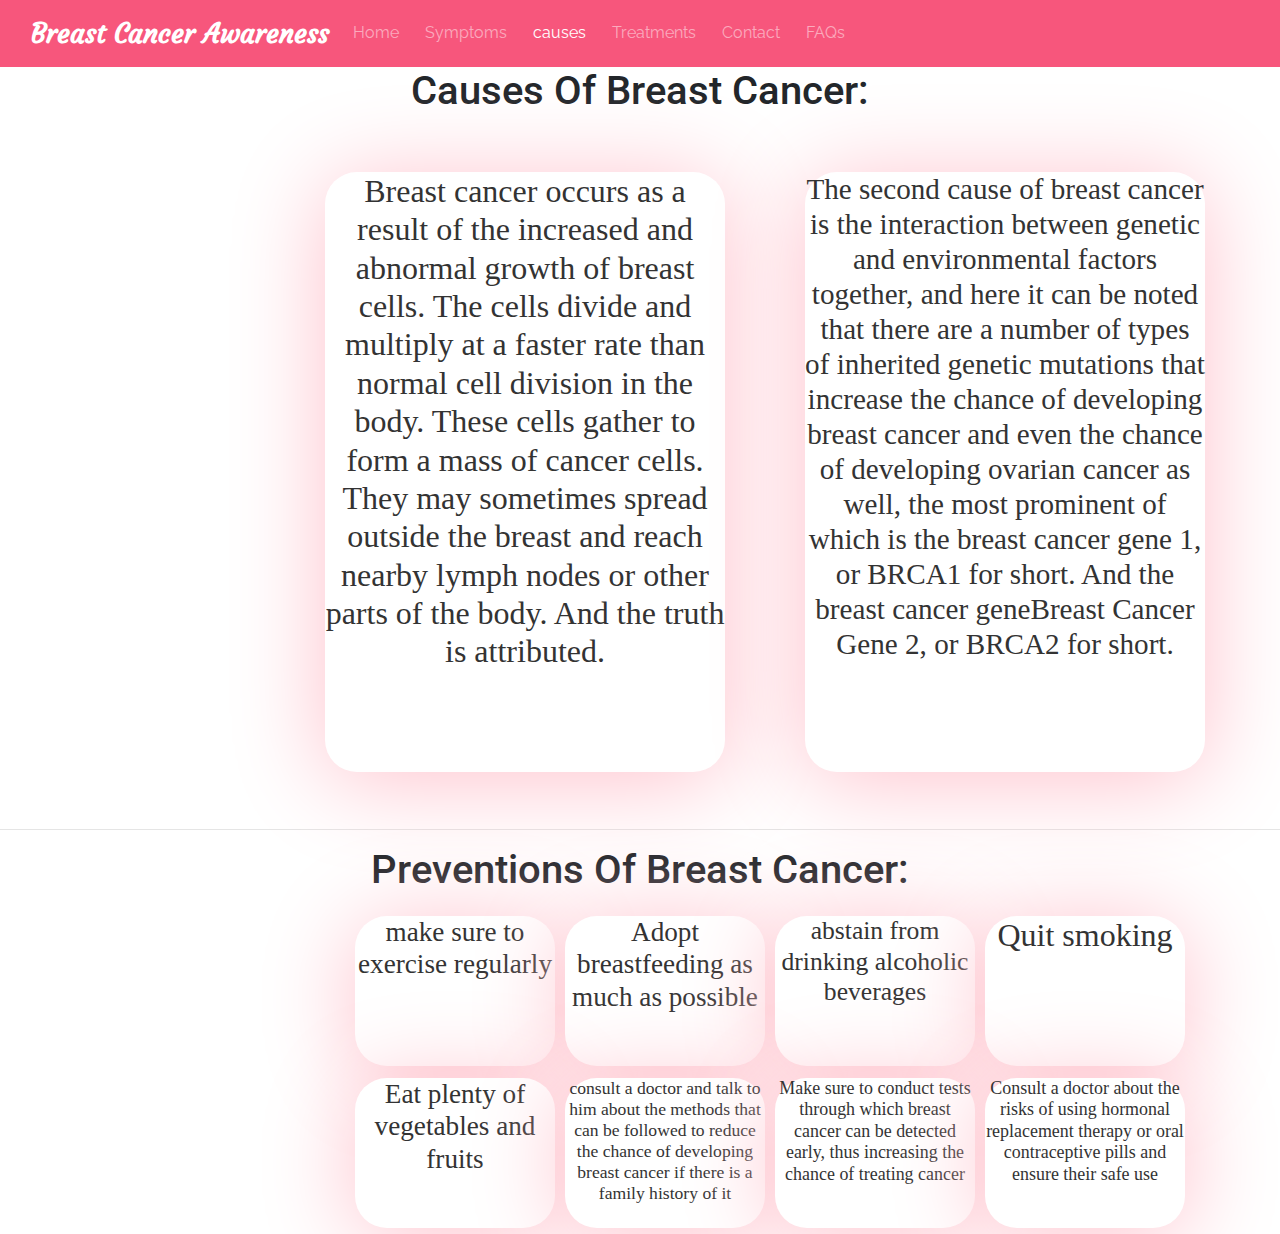
<file: causes-preventions.html>
<!DOCTYPE html>
<html lang="en">
<head>
    <meta charset="UTF-8">
    <meta name="viewport" content="width=device-width, initial-scale=1.0">
    <title>causes-preventions</title>
    <!-- jQuery -->
<script src="https://code.jquery.com/jquery-3.6.0.min.js"></script>

<!-- Bootstrap JavaScript -->
<script src="https://stackpath.bootstrapcdn.com/bootstrap/4.5.2/js/bootstrap.min.js"></script>

    <link rel="stylesheet" href="https://stackpath.bootstrapcdn.com/bootstrap/4.5.2/css/bootstrap.min.css">

    <!-- Bootstrap JavaScript (optional, for certain features like dropdowns, modals, etc.) -->
    <script src="https://stackpath.bootstrapcdn.com/bootstrap/4.5.2/js/bootstrap.min.js"></script>
    <link rel="stylesheet" href="assets/css/causes.css">
    <link rel="stylesheet" href="assets/css/faq.css">
    <link rel="stylesheet" href="https://cdnjs.cloudflare.com/ajax/libs/twitter-bootstrap/4.5.2/css/bootstrap.min.css">
    <link rel="stylesheet" href="https://fonts.googleapis.com/css2?family=Courgette&display=swap">
    <link rel="stylesheet" href="https://fonts.googleapis.com/css2?family=Merriweather:ital,wght@1,900&display=swap">
    <link rel="stylesheet" href="https://fonts.googleapis.com/css2?family=Raleway:wght@700&display=swap">
    <link rel="stylesheet" href="https://cdnjs.cloudflare.com/ajax/libs/font-awesome/5.14.0/css/all.min.css">
    <link rel="stylesheet" href="assets/css/style.css">
    <link href="https://fonts.googleapis.com/css2?family=Roboto&display=swap" rel="stylesheet">
    <!-- AOS  -->
    <link rel="stylesheet" href="https://unpkg.com/aos@next/dist/aos.css" />
  
    <!-- favicon -->
    <link rel="icon" href="assets/media/pink-ribbon-logo-png-transparent-719x899.ico" type="image/ico">
  
</head>
<body>
  <button onclick="topFunction()" id="myBtn" title="Go to top"><i class="fas fa-chevron-circle-up"></i></button>
  <nav class="navbar navbar-expand-lg navbar-dark bg-pink">
    <div class="container-fluid">
        <a class="navbar-brand" href="./index.html">Breast Cancer Awareness</a>
        <button class="navbar-toggler" type="button" data-toggle="collapse" data-target="#navbarSupportedContent" aria-controls="navbarSupportedContent" aria-expanded="false" aria-label="Toggle navigation">
            <span class="navbar-toggler-icon"></span>
        </button>
        <div class="collapse navbar-collapse" id="navbarSupportedContent">
            <ul class="navbar-nav mr-auto">
                <li class="nav-item active">
                    <a class="nav-link" href="./index.html"style="color:rgba(255, 255, 255, .5)">Home</a>
                </li>
                <li class="nav-item">
                    <a class="nav-link" href="./symptoms.html">Symptoms</a>
                </li>
                <li class="nav-item">
                    <a class="nav-link" href="./causes-preventions.html" style="color:white">causes<span class="sr-only">(current)</span></a>
                </li>
                <li class="nav-item">
                    <a class="nav-link" href="./treatment.html">Treatments</a>
                </li>
                <li class="nav-item">
                    <a class="nav-link" href="./contact.html">Contact</a>
                </li>
                <li class="nav-item">
                    <a class="nav-link" href="./faq.html">FAQs</a>
                </li>
            </ul>
        </div>
    </div>
</nav>
 <div class="h1"> <h1>Causes Of Breast Cancer:</h1></div>
    <div class="causes">
    <div class="card1">
        
        <p>Breast cancer occurs as a result of the increased and abnormal growth of breast cells. The cells divide and multiply at a faster rate than normal cell division in the body. These cells gather to form a mass of cancer cells. They may sometimes spread outside the breast and reach nearby lymph nodes or other parts of the body. And the truth is attributed.</p>
      </div>
      
      <div class="card2">
        
        <p>The second cause of breast cancer is the interaction between genetic and environmental factors together, and here it can be noted that there are a number of types of inherited genetic mutations that increase the chance of developing breast cancer and even the chance of developing ovarian cancer as well, the most prominent of which is the breast cancer gene 1, or BRCA1 for short. And the breast cancer geneBreast Cancer Gene 2, or BRCA2 for short.</p>
      </div>
    </div>
    <hr>
    <div class="h1"> <h1>Preventions Of Breast Cancer:</h1></div>
    <div class="preventions">
    <div class="card3">
       
        <p>make sure to exercise regularly</p>
      </div>
      
      <div class="card4">
        
        <p>Adopt breastfeeding as much as possible</p>
      </div>
      <div class="card5">
        
        <p>abstain from drinking alcoholic beverages</p>
      </div>
      <div class="card6">
      
        <p>Quit smoking
        </p>
      </div>
      </div>
      <div class="preventions2">
      <div class="card7">
        
        <p>Eat plenty of vegetables and fruits</p>
      </div>
      <div class="card8">
        
        <p>consult a doctor and talk to him about the methods that can be followed to reduce the chance of developing breast cancer if there is a family history of it</p>
      </div>
      <div class="card9">
       
        <p>
          Make sure to conduct tests through which breast cancer can be detected early, thus increasing the chance of treating cancer</p>
      </div>
      <div class="card10">
        
        <p>
          Consult a doctor about the risks of using hormonal replacement therapy or oral contraceptive pills and ensure their safe use</p>
      </div>
      
    </div>
    <!-- Bootstrap JavaScript -->
<script src="https://stackpath.bootstrapcdn.com/bootstrap/4.5.2/js/bootstrap.min.js"></script>

</body>
</html>
</file>
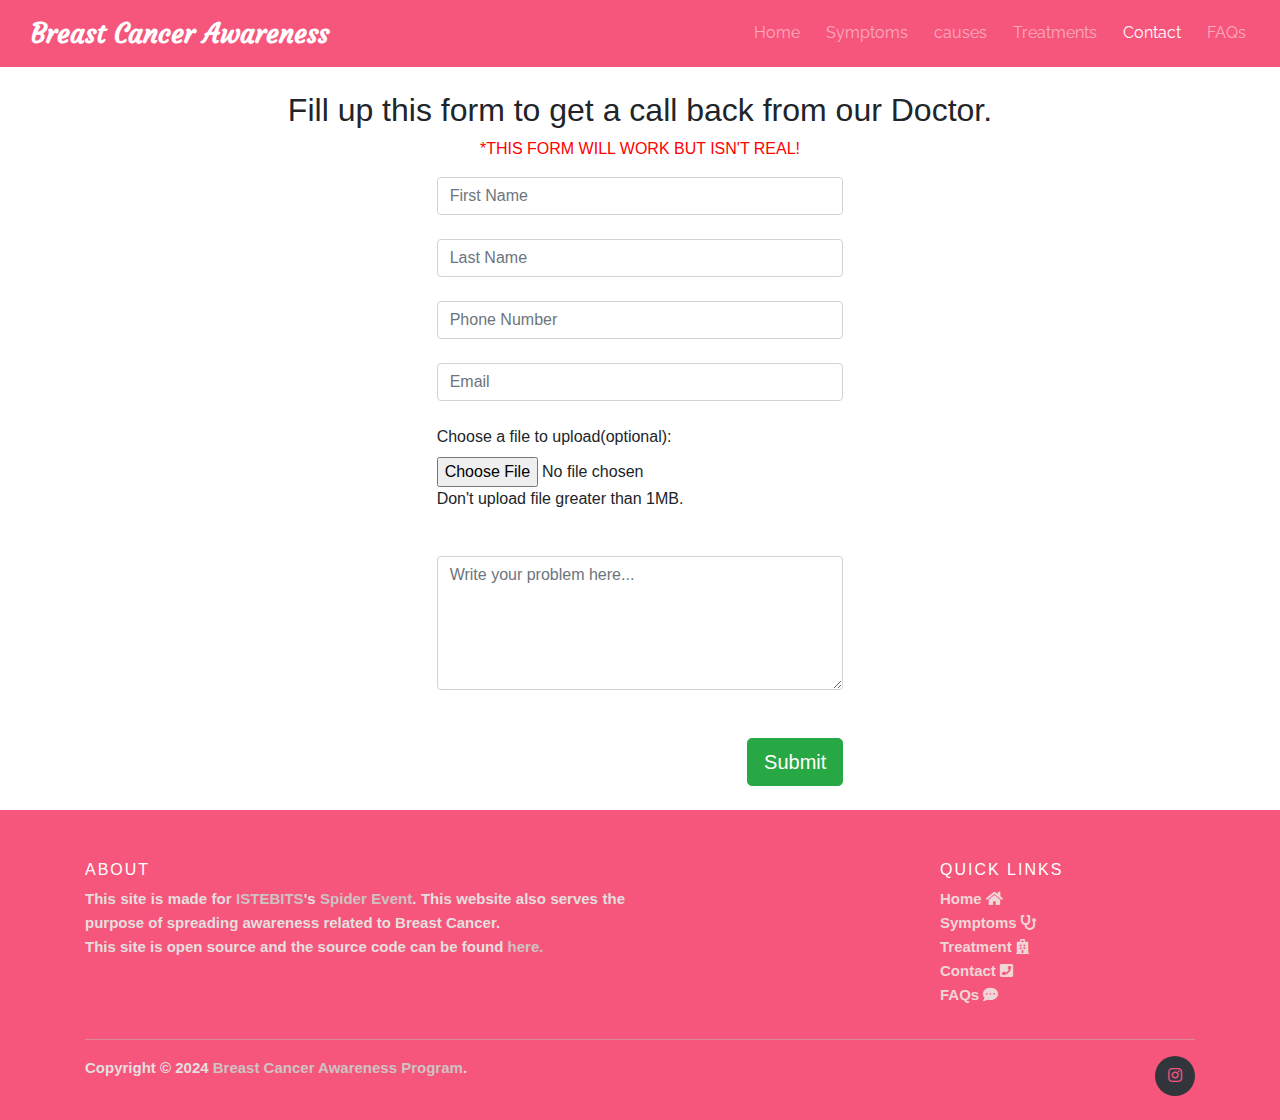
<file: contact.html>
<!DOCTYPE html>
<html lang="en">
<head>
  <meta charset="UTF-8">
  <meta name="viewport" content="width=device-width, initial-scale=1.0">
  <meta http-equiv="X-UA-Compatible" content="ie=edge">
  
  <title>Contact Us | Breast Cancer Awareness</title>
    <!-- seo starts here  -->
  <meta name="description" content="Your one stop for everything related to Breast Cancer, including, symptoms, treatment, faqs, etc."/>
  <meta name="author" content="Ashutosh Dash">
  <meta name="keywords"
            content="breast cancer, breast, cancer, awareness, breast cancer awareness, breast cancer treatment, breast cancer symptoms, treatment, symptoms, breast cancer faqs, breast cancer faq, open source, open sourcing, contributing to open source" />
  <meta name="robots" content="index,follow" />
  <meta name="Googlebot" content="index,follow" />
  <meta name="AdsBot-Google" content="index,follow" />
  <meta property="og:site_name" content="https://breastcancerawareness.netlify.app/">
  <meta property="og:title" content="Contact Us | Breast Cancer Awareness">
  <meta property="og:description" content="Your one stop for everything related to Breast Cancer, including, symptoms, treatment, faqs, etc."/>
  <meta property="og:type" content="website">
  <meta property="og:url" content="https://breastcancerawareness.netlify.app/">
  <meta name="twitter:card" content="summary">
  <meta name="twitter:site" content="https://breastcancerawareness.netlify.app/">
  <meta name="application-name" content="Symptoms | Breast Cancer Awareness" />
  <meta name="apple-mobile-web-app-title" content="Contact | Breast Cancer Awareness" />
  <meta name="summary" content="An open source project aimed at creating awareness against Breast Cancer">
  
<!-- seo ends here  -->

<!-- links including fonts and third part library -->
  <link rel="stylesheet" href="https://cdnjs.cloudflare.com/ajax/libs/twitter-bootstrap/4.5.2/css/bootstrap.min.css">
  <link rel="stylesheet" href="https://cdnjs.cloudflare.com/ajax/libs/font-awesome/5.14.0/css/all.min.css">
  <link rel="stylesheet" href="assets/css/treatment.css">
  <link rel="stylesheet" href="https://fonts.googleapis.com/css2?family=Courgette&display=swap">
  <link rel="stylesheet" href="https://fonts.googleapis.com/css2?family=Merriweather:ital,wght@1,900&display=swap">
  <link rel="stylesheet" href="https://fonts.googleapis.com/css2?family=Raleway:wght@700&display=swap">

  <!-- favicon  -->
  <link rel="icon" href="assets/media/pink-ribbon-logo-png-transparent-719x899.ico" type="image/ico">
  
  <!-- Jquery CDN  -->
<script src="https://cdnjs.cloudflare.com/ajax/libs/jquery/3.5.1/jquery.slim.min.js"></script>

<style>
  /* splash screen css starts here  */
  #loading{
    position: fixed;
    width: 100%;
    height: 100vh;
    background: rgb(255, 202, 251) url("/assets/media/preloader.gif") no-repeat center center;
    z-index: 99999;
  }
  /* splash screen css ends here  */
</style>

</head>
<body onload="loader()">
  <div id="loading"></div>

    <nav class="navbar navbar-expand-lg navbar-dark bg-pink">
        <div class="container-fluid">
            <a class="navbar-brand" href="./index.html">Breast Cancer Awareness</a>
            <button class="navbar-toggler" type="button" data-toggle="collapse" data-target="#navbarSupportedContent" aria-controls="navbarSupportedContent" aria-expanded="false" aria-label="Toggle navigation">
                <span class="navbar-toggler-icon"></span>
            </button>
        </div>
        <div class="collapse navbar-collapse" id="navbarSupportedContent">
            <ul class="navbar-nav mr-auto">
              <li class="nav-item ">
                <a class="nav-link" href="./index.html">Home</a>
              </li>
              <li class="nav-item">
                <a class="nav-link" href="./symptoms.html">Symptoms</a>
              </li>
              <li class="nav-item">
                <a class="nav-link" href="./causes-preventions.html">causes</a>
              </li>
              <li class="nav-item ">
                <a class="nav-link" href="./treatment.html">Treatments</a>
              </li>
              <li class="nav-item active">
                <a class="nav-link" href="./contact.html">Contact</a>
              </li>
              <li class="nav-item">
                <a class="nav-link" href="./faq.html">FAQs</a>
              </li>
            </ul>
        </div>
    </nav>
    <br>

    <div class="contact text-center">
      <h2>Fill up this form to get a call back from our Doctor.</h2>
      <p style="color: red;">*THIS FORM WILL WORK BUT ISN'T REAL!</p>
      <div class="row">
        <div class="col-sm-4"></div>
        <div class="col-sm-4">
          <form action="" name="contact" netlify-honeypot="bot-field" data-netlify="true" data-netlify-recaptcha="true">
            <p class="hidden" style="visibility: hidden; z-index: -100; position: absolute">
              <label>Don’t fill this out if you're human: <input name="bot-field"/></label>
            </p>
            <input type="text" class="form-control" name="firstName" placeholder="First Name">
            <br>
            <input type="text" class="form-control" name="lastName" placeholder="Last Name">
            <br>
            <input type="tel" class="form-control" name="phonenumber" placeholder="Phone Number" min=10 max=12 name="" id="">
            <br>
            <input type="email" name="emailID" id="" class="form-control" placeholder="Email">
            <br>
            <label for="" class="float-left"> Choose a file to upload(optional):</label>
            <input type="file" id="myFile" name="filename" class="float-left" >
            <label for="" class="float-left" style="margin-bottom: 5vh;">Don't upload file greater than 1MB.</label>
            <br>
            <textarea name="textarea" id="" cols="45" rows="5" class="form-control" placeholder="Write your problem here..."></textarea>
            <br>
            <div data-netlify-recaptcha="true"></div>
            <br>
            <button type="submit" class="btn btn-success btn-lg float-right"">Submit</button>
          </form>
        </div>
        <div class="col-sm-4"></div>
      </div>
    </div>

    <br>
    <!-- Site footer -->
    <footer class="site-footer">
        <div class="container">
          <div class="row">
            <div class="col-sm-12 col-md-6">
              <h6>About</h6>
              <p class="text-justify">This site is made for <a target="_blanket" href="istebits.com">ISTEBITS</a>'s <a target="_blank" href="https://spider-istebits.web.app">Spider Event</a>. This website also serves the purpose of spreading awareness related to Breast Cancer.<br>
                This site is open source and the source code can be found <a target="_blank" href="https://github.com/AshutoshDash1999/Breast-Cancer-Awareness">here.</a></p>
              
            </div>
  
            <div class="col-xs-6 col-md-3">
              
            </div>
  
            <div class="col-xs-6 col-md-3">
              <h6>Quick Links</h6>
              <ul class="footer-links">
                <li><a href="./index.html">Home <i class="fas fa-home"></i></a></li>
                <li><a href="./symptoms.html">Symptoms <i class="fas fa-stethoscope"></i></a></li>
                <li><a href="./treatment.html">Treatment <i class="fas fa-hospital"></i></a></li>
                <li><a href="./contact.html">Contact <i class="fas fa-phone-square"></i></a></li>
                <li><a href="./faq.html">FAQs <i class="fas fa-comment-dots"></i></a></li>
              </ul>
            </div>
          </div>
          <hr>
        </div>
        <div class="container">
          <div class="row">
            <div class="col-md-8 col-sm-6 col-xs-12">
              <p class="copyright-text">Copyright &copy; 2024
           <a target="_blank" href="./index.html">Breast Cancer Awareness Program</a>.
              </p>
            </div>
            <div class="col-md-4 col-sm-6 col-xs-12">
              <ul class="social-icons">

              <li><a target="_blank" class="dribbble" href="https://www.instagram.com/breastcancer.prevention_team?igsh=czZlcjBmdTI2aXlx"><i class="fab fa-instagram"></i></a></li>
              
              </ul>
            </div>
          </div>
        </div>
      </footer>
    <!-- footer ends here -->

    <!-- JS files  -->
    <script>
    var preloader = document.getElementById("loading");
    function loader(){
      preloader.style.display = 'none';
    }
    </script>
    <script src="https://cdnjs.cloudflare.com/ajax/libs/popper.js/1.16.1/umd/popper.min.js"></script>
    <script src="https://cdnjs.cloudflare.com/ajax/libs/twitter-bootstrap/4.5.2/js/bootstrap.min.js"></script>
</body>
</html>
</file>
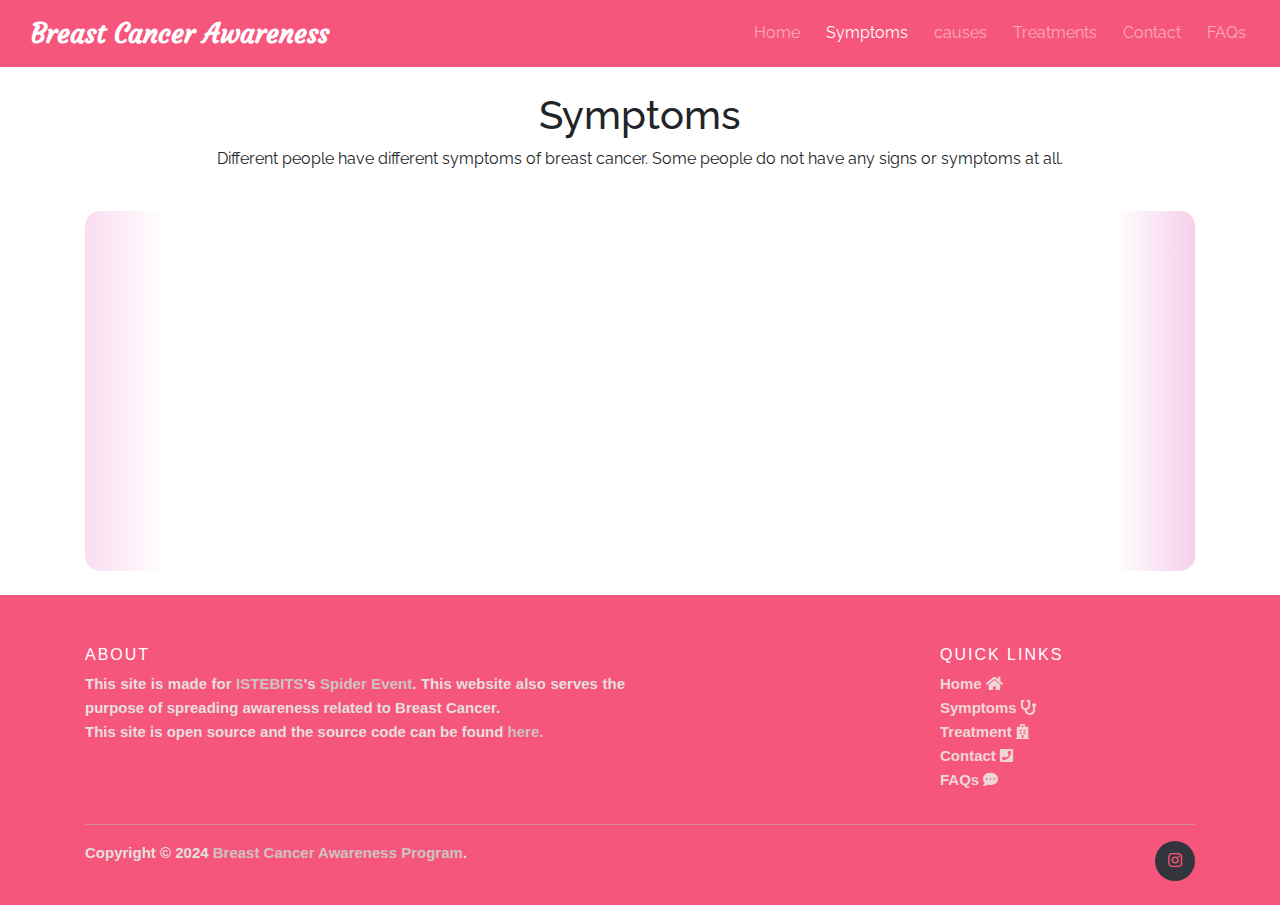
<file: symptoms.html>
<!DOCTYPE html>
<html lang="en">
<head>
  <meta charset="UTF-8">
  <meta name="viewport" content="width=device-width, initial-scale=1.0">
  <meta http-equiv="X-UA-Compatible" content="ie=edge">

  <title>Symptoms | Breast Cancer Awareness</title>
  <!-- seo starts here  -->
  <meta name="description" content="Your one stop for everything related to Breast Cancer, including, symptoms, treatment, faqs, etc."/>
  <meta name="author" content="Ashutosh Dash">
  <meta name="keywords"
          content="breast cancer, breast, cancer, awareness, breast cancer awareness, breast cancer treatment, breast cancer symptoms, treatment, symptoms, breast cancer faqs, breast cancer faq, open source, open sourcing, contributing to open source" />

  <meta name="robots" content="index,follow" />
  <meta name="Googlebot" content="index,follow" />
  <meta name="AdsBot-Google" content="index,follow" />
  <meta property="og:site_name" content="https://breastcancerawareness.netlify.app/">
  <meta property="og:title" content="Symptoms | Breast Cancer Awareness">
  <meta property="og:description" content="Your one stop for everything related to Breast Cancer, including, symptoms, treatment, faqs, etc."/>
  <meta property="og:type" content="website">
  <meta property="og:url" content="https://breastcancerawareness.netlify.app/">
  <meta name="twitter:card" content="summary">
  <meta name="twitter:site" content="https://breastcancerawareness.netlify.app/">
  <meta name="application-name" content="Symptoms | Breast Cancer Awareness" />
  <meta name="apple-mobile-web-app-title" content="Symptoms | Breast Cancer Awareness" />
  <meta name="summary" content="An open source project aimed at creating awareness against Breast Cancer">
<!-- seo ends here  -->

<!-- links including fonts and third part library -->
  <link rel="stylesheet" href="https://cdnjs.cloudflare.com/ajax/libs/twitter-bootstrap/4.5.2/css/bootstrap.min.css">
  <link rel="stylesheet" href="https://cdnjs.cloudflare.com/ajax/libs/font-awesome/5.14.0/css/all.min.css">
  <link rel="stylesheet" href="assets/css/symptoms.css">
  <link rel="stylesheet" href="https://fonts.googleapis.com/css2?family=Courgette&display=swap">
  <link rel="stylesheet" href="https://fonts.googleapis.com/css2?family=Merriweather:ital,wght@1,900&display=swap">
  <link rel="stylesheet" href="https://fonts.googleapis.com/css2?family=Raleway:wght@700&display=swap">

  <!-- favicon  -->
  <link rel="icon" href="assets/media/pink-ribbon-logo-png-transparent-719x899.ico" type="image/ico">
  
</head>
<body onload="loader()">

  <div id="loading"></div>
  
    <nav class="navbar navbar-expand-lg navbar-dark bg-pink">
        <div class="container-fluid">
            <a class="navbar-brand" href="./index.html">Breast Cancer Awareness</a>
            <button class="navbar-toggler" type="button" data-toggle="collapse" data-target="#navbarSupportedContent" aria-controls="navbarSupportedContent" aria-expanded="false" aria-label="Toggle navigation">
                <span class="navbar-toggler-icon"></span>
            </button>
        </div>
        <div class="collapse navbar-collapse" id="navbarSupportedContent">
            <ul class="navbar-nav mr-auto">
              <li class="nav-item">
                <a class="nav-link" href="./index.html">Home</a>
              </li>
              <li class="nav-item active">
                <a class="nav-link" href="./symptoms.html">Symptoms<span class="sr-only">(current)</span></a>
              </li>
              <li class="nav-item">
                <a class="nav-link" href="./causes-preventions.html">causes</a>
              </li>
              <li class="nav-item">
                <a class="nav-link" href="./treatment.html">Treatments</a>
              </li>
              <li class="nav-item">
                <a class="nav-link" href="./contact.html">Contact</a>
              </li>
              <li class="nav-item">
                <a class="nav-link" href="./faq.html">FAQs</a>
              </li>
            </ul>
        </div>
    </nav>
    <br>
    <!-- content starts here  -->
    <div class="container content">
        <h1 class="text-center">Symptoms</h1>
        <p class="text-center">Different people have different symptoms of breast cancer. Some people do not have any signs or symptoms at all.</p>
        <br>
        <div class="symtoms text-center">
             <div class="marquee">
                <ul class="marquee-content">
                  <li><img src="assets/media/breast-cancer-infographic-vector-22319678 (3rd copy).jpg" alt="breast-swelling"></li>
                  <li><img src="assets/media/breast-cancer-infographic-vector-22319678.jpg" alt="nipple-inversion"></li>
                  <li><img src="assets/media/breast-cancer-infographic-vector-22319678 (copy).jpg" alt="lump-in-armpit"></li>
                  <li><img src="assets/media/breast-cancer-infographic-vector-22319678 (another copy).jpg" alt="lump-in-breast"></li>
                  <li><img src="assets/media/breast-cancer-infographic-vector-22319678 (4th copy).jpg" alt="bloody-discharge"></li>
                  <li><img src="assets/media/breast-cancer-infographic-vector-22319678 (5th copy).jpg" alt="skin-destruction" data-aos="zoom-out-right"></li>
                  <li><img src="assets/media/breast-cancer-infographic-vector-22319678 (6th copy).jpg" alt="breast-pain"></li>
                  <li><img src="assets/media/breast-cancer-infographic-vector-22319678 (7th copy).jpg" alt="dimpled-breast"></li>
                  <li><img src="assets/media/breast-cancer-infographic-vector-22319678 (another copy).jpg" alt="lump-in-breast"></li>
                  <li><img src="assets/media/breast-cancer-infographic-vector-22319678 (4th copy).jpg" alt="bloody-discharge"></li>
                  <li><img src="assets/media/breast-cancer-infographic-vector-22319678 (5th copy).jpg" alt="skin-destruction" data-aos="zoom-out-right"></li>
                  <li><img src="assets/media/breast-cancer-infographic-vector-22319678 (6th copy).jpg" alt="breast-pain"></li>
                  <li><img src="assets/media/breast-cancer-infographic-vector-22319678 (7th copy).jpg" alt="dimpled-breast"></li>
              </ul>
            </div>
          </div>
        </div>
    </div>

    
    <!-- content ends here  -->

    <br>
    <!-- Site footer -->
    <footer class="site-footer">
        <div class="container">
          <div class="row">
            <div class="col-sm-12 col-md-6">
              <h6>About</h6>
              <p class="text-justify">This site is made for <a target="_blank" href="istebits.com">ISTEBITS</a>'s <a href="https://spider-istebits.web.app">Spider Event</a>. This website also serves the purpose of spreading awareness related to Breast Cancer. <br>
                This site is open source and the source code can be found <a target="_blank" href="https://github.com/AshutoshDash1999/Breast-Cancer-Awareness">here.</a>
              </p>
              
            </div>
  
            <div class="col-xs-6 col-md-3">
              
            </div>
  
            <div class="col-xs-6 col-md-3">
              <h6>Quick Links</h6>
              <ul class="footer-links">
                <li><a href="./index.html">Home <i class="fas fa-home"></i></a></li>
                <li><a href="./symptoms.html">Symptoms <i class="fas fa-stethoscope"></i></a></li>
                <li><a href="./treatment.html">Treatment <i class="fas fa-hospital"></i></a></li>
                <li><a href="./contact.html">Contact <i class="fas fa-phone-square"></i></a></li>
                <li><a href="./faq.html">FAQs <i class="fas fa-comment-dots"></i></a></li>
              </ul>
            </div>
          </div>
          <hr>
        </div>
        <div class="container">
          <div class="row">
            <div class="col-md-8 col-sm-6 col-xs-12">
              <p class="copyright-text">Copyright &copy; 2024 
           <a href="./index.html">Breast Cancer Awareness Program</a>.
              </p>
            </div>
            <div class="col-md-4 col-sm-6 col-xs-12">
              <ul class="social-icons">
               
              <li><a target="_blank" class="dribbble" href="https://www.instagram.com/breastcancer.prevention_team?igsh=czZlcjBmdTI2aXlx"><i class="fab fa-instagram"></i></a></li>
              
              </ul>
            </div>
          </div>
        </div>
      </footer>
    <!-- footer ends here -->


  <script>
      var preloader = document.getElementById("loading");
      function loader(){
        preloader.style.display = 'none';
      }
  </script>
  <script src="https://cdnjs.cloudflare.com/ajax/libs/jquery/3.5.1/jquery.slim.min.js"></script>
  <script src="https://cdnjs.cloudflare.com/ajax/libs/popper.js/1.16.1/umd/popper.min.js"></script>
  <script src="https://cdnjs.cloudflare.com/ajax/libs/twitter-bootstrap/4.5.2/js/bootstrap.min.js"></script>
  </script>
</body>
</html>
</file>
<file: assets/css/causes.css>
body{
    background: #FDE9F0;
    font-size: 1rem;
  }
  .causes{
    display: inline-flex;
    margin: 1px 285px;
  }
  .preventions{
    display: inline-flex;
    margin: 1px 350px ;
  }
  .preventions2{
    display: inline-flex;
    margin: 1px 350px ;
  }
  .h1{
    display: flex;
    justify-content: center;
    align-items: center;
  }
  .card1{
    background: #fff;
    color: #333;
    font-weight: 100;
    font-size: 2rem;
    font-family: "Proxima Nova";
    text-align: center;
    width: 400px;
    margin:40px;
    border-radius: 2rem;
    box-shadow: 0 8px 96px pink;
    height: 600px;
  }
  .card2{
    background: #fff;
    color: #333;
    font-weight: 100;
    font-size: 1.822rem;
    font-family: "Proxima Nova";
    text-align: center;
    width: 400px;
    height: 600px;
    margin: 40px;
    border-radius: 2rem;
    box-shadow: 0 8px 96px pink;
  }
  .card3{
    background: #fff;
    color: #333;
    font-weight: 100;
    font-size: 1.7rem;
    font-family: "Proxima Nova";
    text-align: center;
    width: 200px;
    height: 150px;
    margin: 5px;
    border-radius: 2rem;
    box-shadow: 0 8px 96px pink;
  }
  .card4{
    background: #fff;
    color: #333;
    font-weight: 100;
    font-size: 1.7rem;
    font-family: "Proxima Nova";
    text-align: center;
    width: 200px;
    height: 150px;
    margin: 5px;
    border-radius: 2rem;
    box-shadow: 0 8px 96px pink;
  }
  .card5{
    background: #fff;
    color: #333;
    font-weight: 100;
    font-size: 1.6rem;
    font-family: "Proxima Nova";
    text-align: center;
    width: 200px;
    height: 150px;
    margin: 5px;
    border-radius: 2rem;
    box-shadow: 0 8px 96px pink;
  }
  .card6{
    background: #fff;
    color: #333;
    font-weight: 100;
    font-size: 2rem;
    font-family: "Proxima Nova";
    text-align: center;
    width: 200px;
    height: 150px;
    margin: 5px;
    border-radius: 2rem;
    box-shadow: 0 8px 96px pink;
  }
  .card7{
    background: #fff;
    color: #333;
    font-weight: 100;
    font-size: 1.7rem;
    font-family: "Proxima Nova";
    text-align: center;
    width: 200px;
    height: 150px;
    margin: 5px;
    border-radius: 2rem;
    box-shadow: 0 8px 96px pink;
  }
  .card8{
    background: #fff;
    color: #333;
    font-weight: 100;
    font-size: 1.1rem;
    font-family: "Proxima Nova";
    text-align: center;
    width: 200px;
    height: 150px;
    margin: 5px;
    border-radius: 2rem;
    box-shadow: 0 8px 96px pink;
  }
  .card9{
    background: #fff;
    color: #333;
    font-weight: 100;
    font-size: 1.122rem;
    font-family: "Proxima Nova";
    text-align: center;
    width: 200px;
    height: 150px;
    margin: 5px;
    border-radius: 2rem;
    box-shadow: 0 8px 96px pink;
  }
  .card10{
    background: #fff;
    color: #333;
    font-weight: 100;
    font-size: 1.122rem;
    font-family: "Proxima Nova";
    text-align: center;
    width: 200px;
    height: 150px;
    margin: 5px;
    border-radius: 2rem;
    box-shadow: 0 8px 96px pink;
  }

  
  .card1 p{
    line-height: 1.2;
  }
  
  .card2 p{
    line-height: 1.2;
  }
  
  .card3 p{
    line-height: 1.2;
  }
  .card4 p{
    line-height: 1.2;
  }
  .card5 p{
    line-height: 1.2;
  }
  .card6 p{
    line-height: 1.2;
  }
  .card7 p{
    line-height: 1.2;
  }
  .card8 p{
    line-height: 1.2;
  }
  .card9 p{
    line-height: 1.2;
  }
  .card10 p{
    line-height: 1.2;
  }
.sr-only:active{
  color: white;
}
@media screen and (max-width:400px){
  .causes{
    display: inline-block;
    margin: auto;
    width: 100%;
    
  }
  .card1{
    background: #fff;
    color: #333;
    font-weight: 100;
    font-size: 1.5rem;
    font-family: "Proxima Nova";
    text-align: center;
    width: 300px;
    border-radius: 2rem;
    box-shadow: 0 8px 96px pink;
    height: 400px;
    float: left;
  }
  .card2{
    background: #fff;
    color: #333;
    font-weight: 100;
    font-size: 1.35rem;
    font-family: "Proxima Nova";
    text-align: center;
    width: 300px;
    height: 400px;
    border-radius: 2rem;
    box-shadow: 0 8px 96px pink;
    float: left;
  }
  .preventions{
    display: inline-block;
    margin: 1px 80px;
  }
  .preventions2{
    display: inline-block;
    margin: 1px 80px;
  }
  
}



/* splash screen css starts here  */
</file>
<file: assets/css/faq.css>
/* splash screen css starts here  */
#loading{
  position: fixed;
  width: 100%;
  height: 100vh;
  background: rgb(255, 202, 251) url("../media/preloader.gif") no-repeat center center;
  z-index: 99999;
}
/* splash screen css ends here  */

.bg-pink{
    background-color: #F7567C;
}

.navbar-brand{
    font-family: 'Courgette', cursive;
    font-size: 1.7em;
    font-weight: bold;
}

.nav-item{
    font-family: 'Raleway', sans-serif;
    padding-right: 10px;
}

.ask-faq{
  display: inline-block;
}

.ask-faq input{
  width: 20%;
}

/* footer css starts here  */
.site-footer
{
  background-color:#F7567C;
  padding:45px 0 20px;
  font-size:15px;
  line-height:24px;
  color:#e6dfdf;
  font-weight: bold;
}
.site-footer hr
{
  border-top-color:#bbb;
  opacity:0.5
}
.site-footer hr.small
{
  margin:20px 0
}
.site-footer h6
{
  color:#fff;
  font-size:16px;
  text-transform:uppercase;
  margin-top:5px;
  letter-spacing:2px
}
.site-footer a
{
  color:#cec2c2;
}
.site-footer a:hover
{
  color:#3366cc;
  text-decoration:none;
}
.footer-links
{
  padding-left:0;
  list-style:none
}
.footer-links li
{
  display:block
}
.footer-links a
{
  color:#f0d7d7
}
.footer-links a:active,.footer-links a:focus,.footer-links a:hover
{
  color:#3366cc;
  text-decoration:none;
}
.footer-links.inline li
{
  display:inline-block
}
.site-footer .social-icons
{
  text-align:right
}
.site-footer .social-icons a
{
  width:40px;
  height:40px;
  line-height:40px;
  margin-left:6px;
  margin-right:0;
  border-radius:100%;
  background-color:#33353d
}
.copyright-text
{
  margin:0
}
@media (max-width:991px)
{
  .site-footer [class^=col-]
  {
    margin-bottom:30px
  }
}
@media (max-width:767px)
{
  .site-footer
  {
    padding-bottom:0
  }
  .site-footer .copyright-text,.site-footer .social-icons
  {
    text-align:center
  }
}
.social-icons
{
  padding-left:0;
  margin-bottom:0;
  list-style:none
}
.social-icons li
{
  display:inline-block;
  margin-bottom:4px
}
.social-icons li.title
{
  margin-right:15px;
  text-transform:uppercase;
  color:#96a2b2;
  font-weight:700;
  font-size:13px
}
.social-icons a{
  background-color:#eceeef;
  color:#F7567C;
  font-size:16px;
  display:inline-block;
  line-height:44px;
  width:44px;
  height:44px;
  text-align:center;
  margin-right:8px;
  border-radius:100%;
  -webkit-transition:all .2s linear;
  -o-transition:all .2s linear;
  transition:all .2s linear
}
.social-icons a:active,.social-icons a:focus,.social-icons a:hover
{
  color:#fff;
  background-color:#29aafe
}
.social-icons.size-sm a
{
  line-height:34px;
  height:34px;
  width:34px;
  font-size:14px
}
.social-icons a.facebook:hover
{
  background-color:#3b5998
}
.social-icons a.twitter:hover
{
  background-color:#00aced
}
.social-icons a.linkedin:hover
{
  background-color:#007bb6
}
.social-icons a.dribbble:hover
{
  background-color:#ea4c89
}
@media (max-width:767px)
{
  .social-icons li.title
  {
    display:block;
    margin-right:0;
    font-weight:600
  }
}
/* footer css ends here  */
</file>
<file: assets/css/style.css>
/* splash screen css starts here  */
#loading{
  position: fixed;
  width: 100%;
  height: 100vh;
  background: rgb(255, 202, 251) url("../media/preloader.gif") no-repeat center center;
  z-index: 99999;
}
/* splash screen css ends here  */

/* move to top button  */
#myBtn {
  display: none;
  position: fixed;
  bottom: 40px;
  right: 30px;
  z-index: 99;
  font-size: 18px;
  border: 4px solid #fff;
  outline: none;
  background-color: #F7567C;
  color: white;
  cursor: pointer;
  padding: 15px;
  border-radius: 55px;
}

#myBtn:hover {
  background-color: #f31c4e;
}

/* nav bar css  */
.bg-pink{
    background-color: #F7567C;
}

.navbar-brand{
    font-family: 'Courgette', cursive;
    font-size: 1.7em;
    font-weight: bold;
}

.nav-item{
    font-family: 'Raleway', sans-serif;
    padding-right: 10px;
}

/* hero figure css  */
.hero-figure{
    background: url("../media/pexels-photo-579474.jpeg") no-repeat center center fixed;
    background-size: cover;
    width: 100%;
    height: 70vh;
    color: #F7567C ;
}

.hero-figure .content {
    text-align: center;
    align-items: center;
    padding: 5vh 0;
    font-family: 'Merriweather', serif;
    margin-top: 15vh;
    background-color: rgba(255, 255, 255, 0.459);
    border-radius: 25vh;
}

/* stat content starts here  */
.stat-content{
    font-family: 'Raleway', sans-serif;
}

.stat-content p{
  font-family: 'Roboto', sans-serif;
}

.stat-content .row .col-xs-12{
    text-align: center;
    justify-content: center;
}

.stat-content img{
    border-radius: 0.75rem;
}

.incidence-rates, .age-risk, .cancer-frequency{
    transition: 0.6s ease-in;
}

/* stat content ends here  */

/* mobile compatibiltiy starts here */
@media screen and (max-width:767px) {
    .age-risk{
      flex-direction: column-reverse;
    }

    .cancer-mortality{
      flex-direction: column-reverse;
    }
}

/* mobile compatibiltiy ends here */

/* footer css starts here  */
.site-footer
{
  background-color: #F7567C ;
  padding:45px 0 20px;
  font-size:15px;
  line-height:24px;
  color:#e6dfdf;
  font-weight: bold;
}
.site-footer hr
{
  border-top-color:#bbb;
  opacity:0.5
}
.site-footer hr.small
{
  margin:20px 0
}
.site-footer h6
{
  color:#fff;
  font-size:16px;
  text-transform:uppercase;
  margin-top:5px;
  letter-spacing:2px
}
.site-footer a
{
  color:#cec2c2;
}
.site-footer a:hover
{
  color:#3366cc;
  text-decoration:none;
}
.footer-links
{
  padding-left:0;
  list-style:none
}
.footer-links li
{
  display:block
}
.footer-links a
{
  color:#f0d7d7
}
.footer-links a:active,.footer-links a:focus,.footer-links a:hover
{
  color:#3366cc;
  text-decoration:none;
}
.footer-links.inline li
{
  display:inline-block
}
.site-footer .social-icons
{
  text-align:right
}
.site-footer .social-icons a
{
  width:40px;
  height:40px;
  line-height:40px;
  margin-left:6px;
  margin-right:0;
  border-radius:100%;
  background-color:#33353d
}
.copyright-text
{
  margin:0
}
@media (max-width:991px)
{
  .site-footer [class^=col-]
  {
    margin-bottom:30px
  }
}
@media (max-width:767px)
{
  .site-footer
  {
    padding-bottom:0
  }
  .site-footer .copyright-text,.site-footer .social-icons
  {
    text-align:center
  }
}
.social-icons
{
  padding-left:0;
  margin-bottom:0;
  list-style:none
}
.social-icons li
{
  display:inline-block;
  margin-bottom:4px
}
.social-icons li.title
{
  margin-right:15px;
  text-transform:uppercase;
  color:#96a2b2;
  font-weight:700;
  font-size:13px
}
.social-icons a{
  background-color:#eceeef;
  color:#F7567C ;
  font-size:16px;
  display:inline-block;
  line-height:44px;
  width:44px;
  height:44px;
  text-align:center;
  margin-right:8px;
  border-radius:100%;
  -webkit-transition:all .2s linear;
  -o-transition:all .2s linear;
  transition:all .2s linear
}
.social-icons a:active,.social-icons a:focus,.social-icons a:hover
{
  color:#fff;
  background-color:#29aafe
}
.social-icons.size-sm a
{
  line-height:34px;
  height:34px;
  width:34px;
  font-size:14px
}
.social-icons a.facebook:hover
{
  background-color:#3b5998
}
.social-icons a.twitter:hover
{
  background-color:#00aced
}
.social-icons a.linkedin:hover
{
  background-color:#007bb6
}

@media (max-width:767px)
{
  .social-icons li.title
  {
    display:block;
    margin-right:0;
    font-weight:600
  }
}
/* footer css ends here  */

@media screen and (max-width:600px){
  .head{
    font-size: 1.4rem;
  }
}
@media screen and (max-width:400px){
  .head{
    font-size: 1.3rem;
  }
  .hero-figure{
    background: url("../media/pexels-photo-579474.jpeg") fixed;
    background-size: cover;
    width: 100%;
    height: 70vh;
    color: #F7567C ;

}
}
</file>
<file: assets/css/treatment.css>
/* splash screen css starts here  */
#loading{
  position: fixed;
  width: 100%;
  height: 100vh;
  background: rgb(255, 202, 251) url("../media/preloader.gif") no-repeat center center;
  z-index: 99999;
}
/* splash screen css ends here  */

.bg-pink{
    background-color: #F7567C;
}

.navbar-brand{
    font-family: 'Courgette', cursive;
    font-size: 1.7em;
    font-weight: bold;
}

.nav-item{
    font-family: 'Raleway', sans-serif;
    padding-right: 10px;
}

table{
  width: 100%;
}

.thead-pink{
    background-color: #F7567C;
    color: #fff;
}

tbody{
    background-color: #f1d5dc;
}

.treatment{
    font-family: 'Raleway', sans-serif;
}

/* card css starts here  */
.card{
    height: 200px;
    border-radius: 0.75rem;
    margin-bottom: 2vh;
}

.card .btn-pink{
  background-color: #F7567C;
  color: #fff;
}

@media only screen and (max-width: 768px) {
  .card{
    margin-bottom: 5vh;
  }
}

.card img{
    border-radius: 0.75rem;
    opacity: 1;
    display: block;
    width: 100%;
    height: auto;
    transition: 0.5s ease;
    backface-visibility: hidden;
}

.info{
    font-size: 10px;
    font-family: 'Roboto Condensed', sans-serif;
    transition: 0.5s ease;
    opacity: 0;
    position: absolute;
    top: 50%;
    left: 50%;
    transform: translate(-50%, -50%);
    text-align: center;
}

.card:hover .hospital-image{
  opacity: 0.3;
}

.card:hover .info{
  opacity: 1;
}
/* card css ends here  */

/* footer css starts here  */
.site-footer
{
  background-color:#F7567C;
  padding:45px 0 20px;
  font-size:15px;
  line-height:24px;
  color:#e6dfdf;
  font-weight: bold;
}
.site-footer hr
{
  border-top-color:#bbb;
  opacity:0.5
}
.site-footer hr.small
{
  margin:20px 0
}
.site-footer h6
{
  color:#fff;
  font-size:16px;
  text-transform:uppercase;
  margin-top:5px;
  letter-spacing:2px
}
.site-footer a
{
  color:#cec2c2;
}
.site-footer a:hover
{
  color:#3366cc;
  text-decoration:none;
}
.footer-links
{
  padding-left:0;
  list-style:none
}
.footer-links li
{
  display:block
}
.footer-links a
{
  color:#f0d7d7
}
.footer-links a:active,.footer-links a:focus,.footer-links a:hover
{
  color:#3366cc;
  text-decoration:none;
}
.footer-links.inline li
{
  display:inline-block
}
.site-footer .social-icons
{
  text-align:right
}
.site-footer .social-icons a
{
  width:40px;
  height:40px;
  line-height:40px;
  margin-left:6px;
  margin-right:0;
  border-radius:100%;
  background-color:#33353d
}
.copyright-text
{
  margin:0
}
@media (max-width:991px)
{
  .site-footer [class^=col-]
  {
    margin-bottom:30px
  }
}
@media (max-width:767px)
{
  .site-footer
  {
    padding-bottom:0
  }
  .site-footer .copyright-text,.site-footer .social-icons
  {
    text-align:center
  }
}
.social-icons
{
  padding-left:0;
  margin-bottom:0;
  list-style:none
}
.social-icons li
{
  display:inline-block;
  margin-bottom:4px
}
.social-icons li.title
{
  margin-right:15px;
  text-transform:uppercase;
  color:#96a2b2;
  font-weight:700;
  font-size:13px
}
.social-icons a{
  background-color:#eceeef;
  color:#F7567C;
  font-size:16px;
  display:inline-block;
  line-height:44px;
  width:44px;
  height:44px;
  text-align:center;
  margin-right:8px;
  border-radius:100%;
  -webkit-transition:all .2s linear;
  -o-transition:all .2s linear;
  transition:all .2s linear
}
.social-icons a:active,.social-icons a:focus,.social-icons a:hover
{
  color:#fff;
  background-color:#29aafe
}
.social-icons.size-sm a
{
  line-height:34px;
  height:34px;
  width:34px;
  font-size:14px
}
.social-icons a.facebook:hover
{
  background-color:#3b5998
}
.social-icons a.twitter:hover
{
  background-color:#00aced
}
.social-icons a.linkedin:hover
{
  background-color:#007bb6
}

@media (max-width:767px)
{
  .social-icons li.title
  {
    display:block;
    margin-right:0;
    font-weight:600
  }
}
/* footer css ends here  */
.types{
  display: inline-flex;
  margin: 1px 285px;
}
.head{
  display: flex;
  justify-content: center;
  align-items:center ;
}
.card1{
  background: #fff;
  color: #333;
  font-weight: 100;
  font-size: 1.3rem;
  font-family: "Proxima Nova sans-serif";
  text-align: center;
  width: 400px;
  height: 100px;
  margin-left: 100px;
  border-radius: 2rem;
  box-shadow: 0 8px 96px pink;
  height: 500px;
}
@media screen and (max-width:400px){
  .head{
    display: flex;
    justify-content: center;
    align-items:center ;
  }
  .types{
    display: inline-block;
    width: 60%;
    margin: 0 auto;
  }
  .card1{
    background: #fff;
    color: #333;
    font-weight: 100;
    font-size: 1.1rem;
    font-family: "Proxima Nova sans-serif";
    text-align: center;
    width: 350px;
    border-radius: 2rem;
    margin:0 auto;
    box-shadow: 0 8px 96px pink;
    height: 480px;
  }
}
</file>
<file: assets/css/symptoms.css>
/* splash screen css starts here  */
#loading{
  position: fixed;
  width: 100%;
  height: 100vh;
  background: rgb(255, 202, 251) url("../media/preloader.gif") no-repeat center center;
  z-index: 99999;
}
/* splash screen css ends here  */

.bg-pink{
    background-color: #F7567C;
}

.navbar-brand{
    font-family: 'Courgette', cursive;
    font-size: 1.7em;
    font-weight: bold;
}

.nav-item{
    font-family: 'Raleway', sans-serif;
    padding-right: 10px;
}

.content{
  font-family: 'Raleway', sans-serif;
}

.symptoms-image img{
  border-radius: 0.75rem;
  margin: 10px;
}

/* marquee css starts here */
.marquee{
  /* width: 80vw; */
  height: 40vh;
  overflow: hidden;
  position: relative;
  border-radius: 15px;
}

.marquee:before{
  position: absolute;
  top: 0;
  height: 100%;
  width: 5rem;
  content: "";
  z-index: 1;
  left: 0;
  background: linear-gradient(to right, rgba(248, 212, 237, 0.787) 0%, transparent 100%);
}

.marquee:after{
  position: absolute;
  top: 0;
  height: 100%;
  width: 5rem;
  content: "";
  z-index: 1;  
  right: 0;
  background: linear-gradient(to left, rgba(243, 191, 227, 0.753) 0%, transparent 100%);
}

.marquee-content{
  position: absolute;
  width: 100%;
  height: 100%;
  display: flex;
  margin: 0;
  text-align: center;
  transform: translateX(100%);
  animation: scrolling 10s linear infinite;
}

@keyframes scrolling{
  0% {transform: translateX(0%);}
  100% {transform: translateX(-100%);}
}

.marquee-content li{
  margin-left: 10px;
  flex-shrink: 0;
  align-items: center;
  justify-content: center;
  white-space: nowrap;
  list-style: none;
}

.marquee-content li img{
  border-radius: 25px;
}

@media screen and (max-width: 767px){
  .marquee {
    width: 100%;
  }
}
/* marquee css ends here */

/* footer css starts here  */
.site-footer
{
  background-color:#F7567C;
  padding:45px 0 20px;
  font-size:15px;
  line-height:24px;
  color:#e6dfdf;
  font-weight: bold;
}
.site-footer hr
{
  border-top-color:#bbb;
  opacity:0.5
}
.site-footer hr.small
{
  margin:20px 0
}
.site-footer h6
{
  color:#fff;
  font-size:16px;
  text-transform:uppercase;
  margin-top:5px;
  letter-spacing:2px
}
.site-footer a
{
  color:#cec2c2;
}
.site-footer a:hover
{
  color:#3366cc;
  text-decoration:none;
}
.footer-links
{
  padding-left:0;
  list-style:none
}
.footer-links li
{
  display:block
}
.footer-links a
{
  color:#f0d7d7
}
.footer-links a:active,.footer-links a:focus,.footer-links a:hover
{
  color:#3366cc;
  text-decoration:none;
}
.footer-links.inline li
{
  display:inline-block
}
.site-footer .social-icons
{
  text-align:right
}
.site-footer .social-icons a
{
  width:40px;
  height:40px;
  line-height:40px;
  margin-left:6px;
  margin-right:0;
  border-radius:100%;
  background-color:#33353d
}
.copyright-text
{
  margin:0
}
@media (max-width:991px)
{
  .site-footer [class^=col-]
  {
    margin-bottom:30px
  }
}
@media (max-width:767px)
{
  .site-footer
  {
    padding-bottom:0
  }
  .site-footer .copyright-text,.site-footer .social-icons
  {
    text-align:center
  }
}
.social-icons
{
  padding-left:0;
  margin-bottom:0;
  list-style:none
}
.social-icons li
{
  display:inline-block;
  margin-bottom:4px
}
.social-icons li.title
{
  margin-right:15px;
  text-transform:uppercase;
  color:#96a2b2;
  font-weight:700;
  font-size:13px
}
.social-icons a{
  background-color:#eceeef;
  color:#F7567C;
  font-size:16px;
  display:inline-block;
  line-height:44px;
  width:44px;
  height:44px;
  text-align:center;
  margin-right:8px;
  border-radius:100%;
  -webkit-transition:all .2s linear;
  -o-transition:all .2s linear;
  transition:all .2s linear
}
.social-icons a:active,.social-icons a:focus,.social-icons a:hover
{
  color:#fff;
  background-color:#29aafe
}
.social-icons.size-sm a
{
  line-height:34px;
  height:34px;
  width:34px;
  font-size:14px
}
.social-icons a.facebook:hover
{
  background-color:#3b5998
}
.social-icons a.twitter:hover
{
  background-color:#00aced
}
.social-icons a.linkedin:hover
{
  background-color:#007bb6
}
.social-icons a.dribbble:hover
{
  background-color:#ea4c89
}
@media (max-width:767px)
{
  .social-icons li.title
  {
    display:block;
    margin-right:0;
    font-weight:600
  }
}
/* footer css ends here  */
</file>
